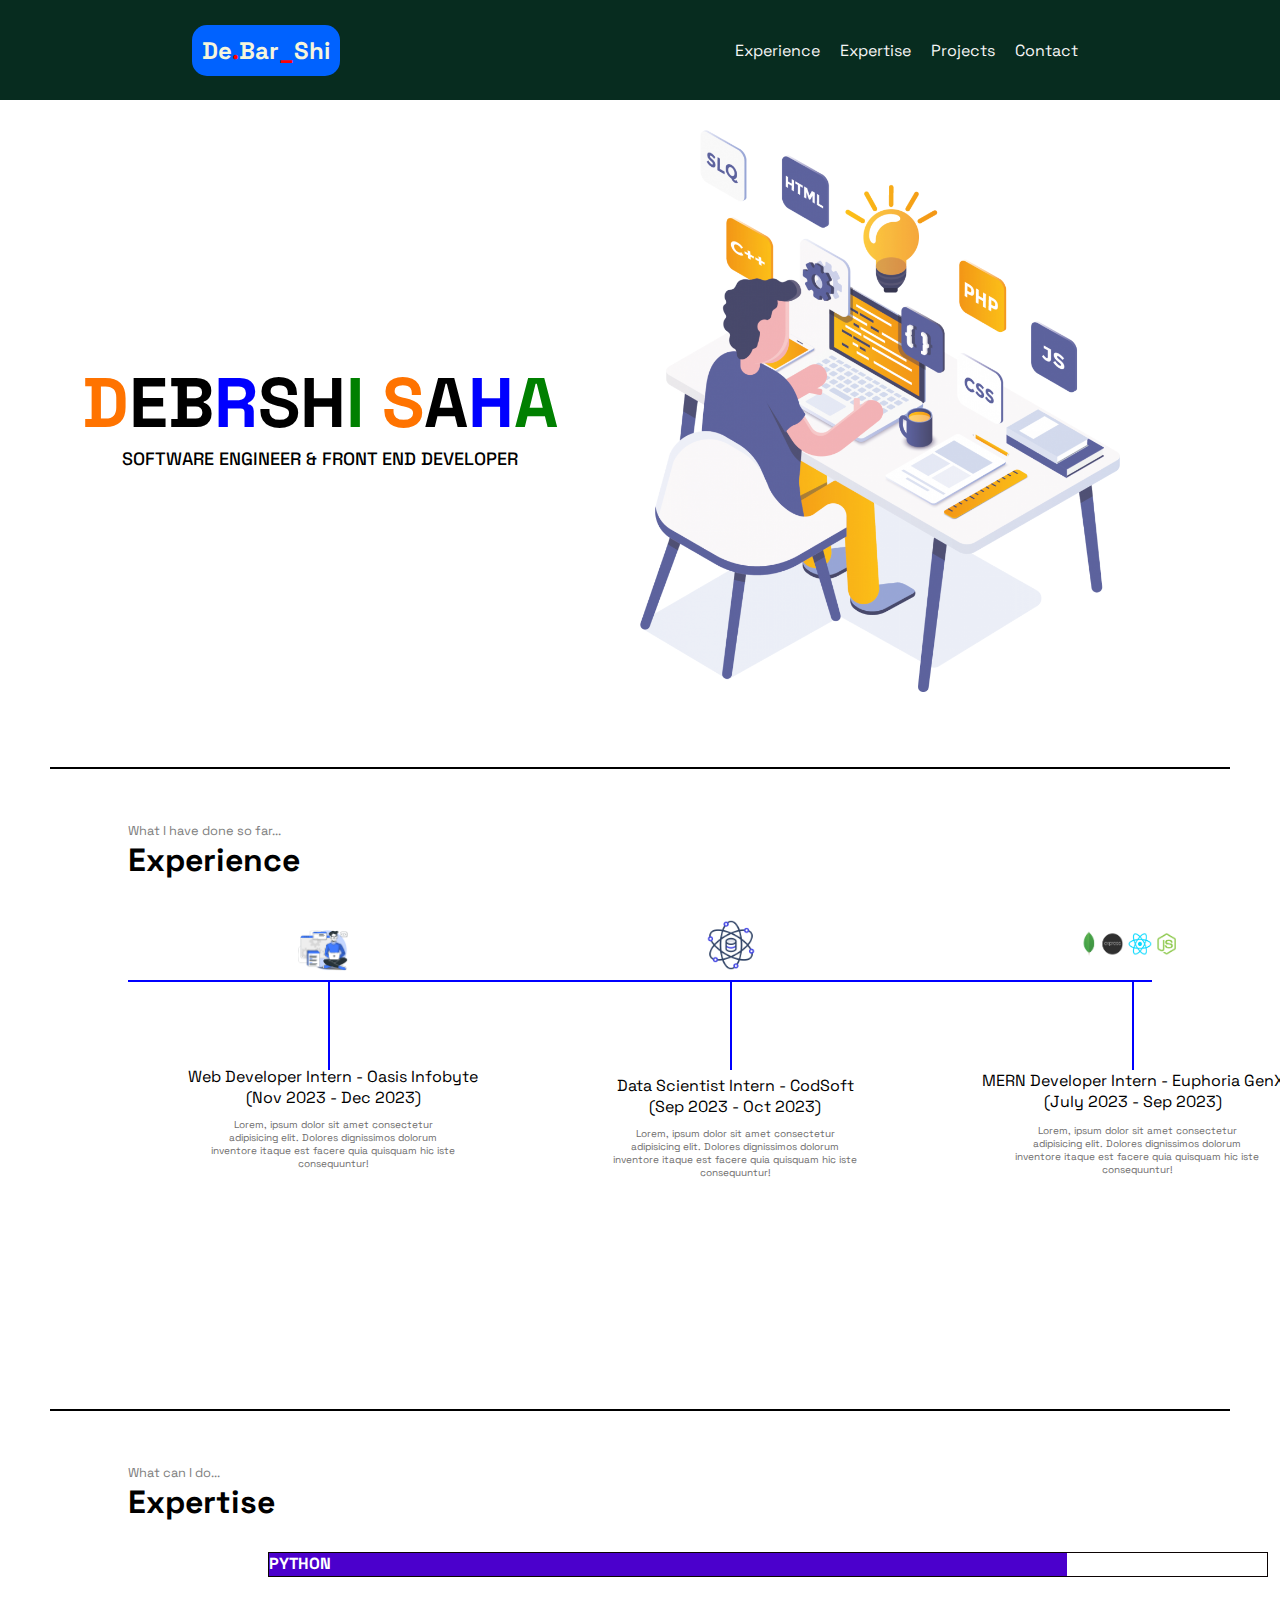
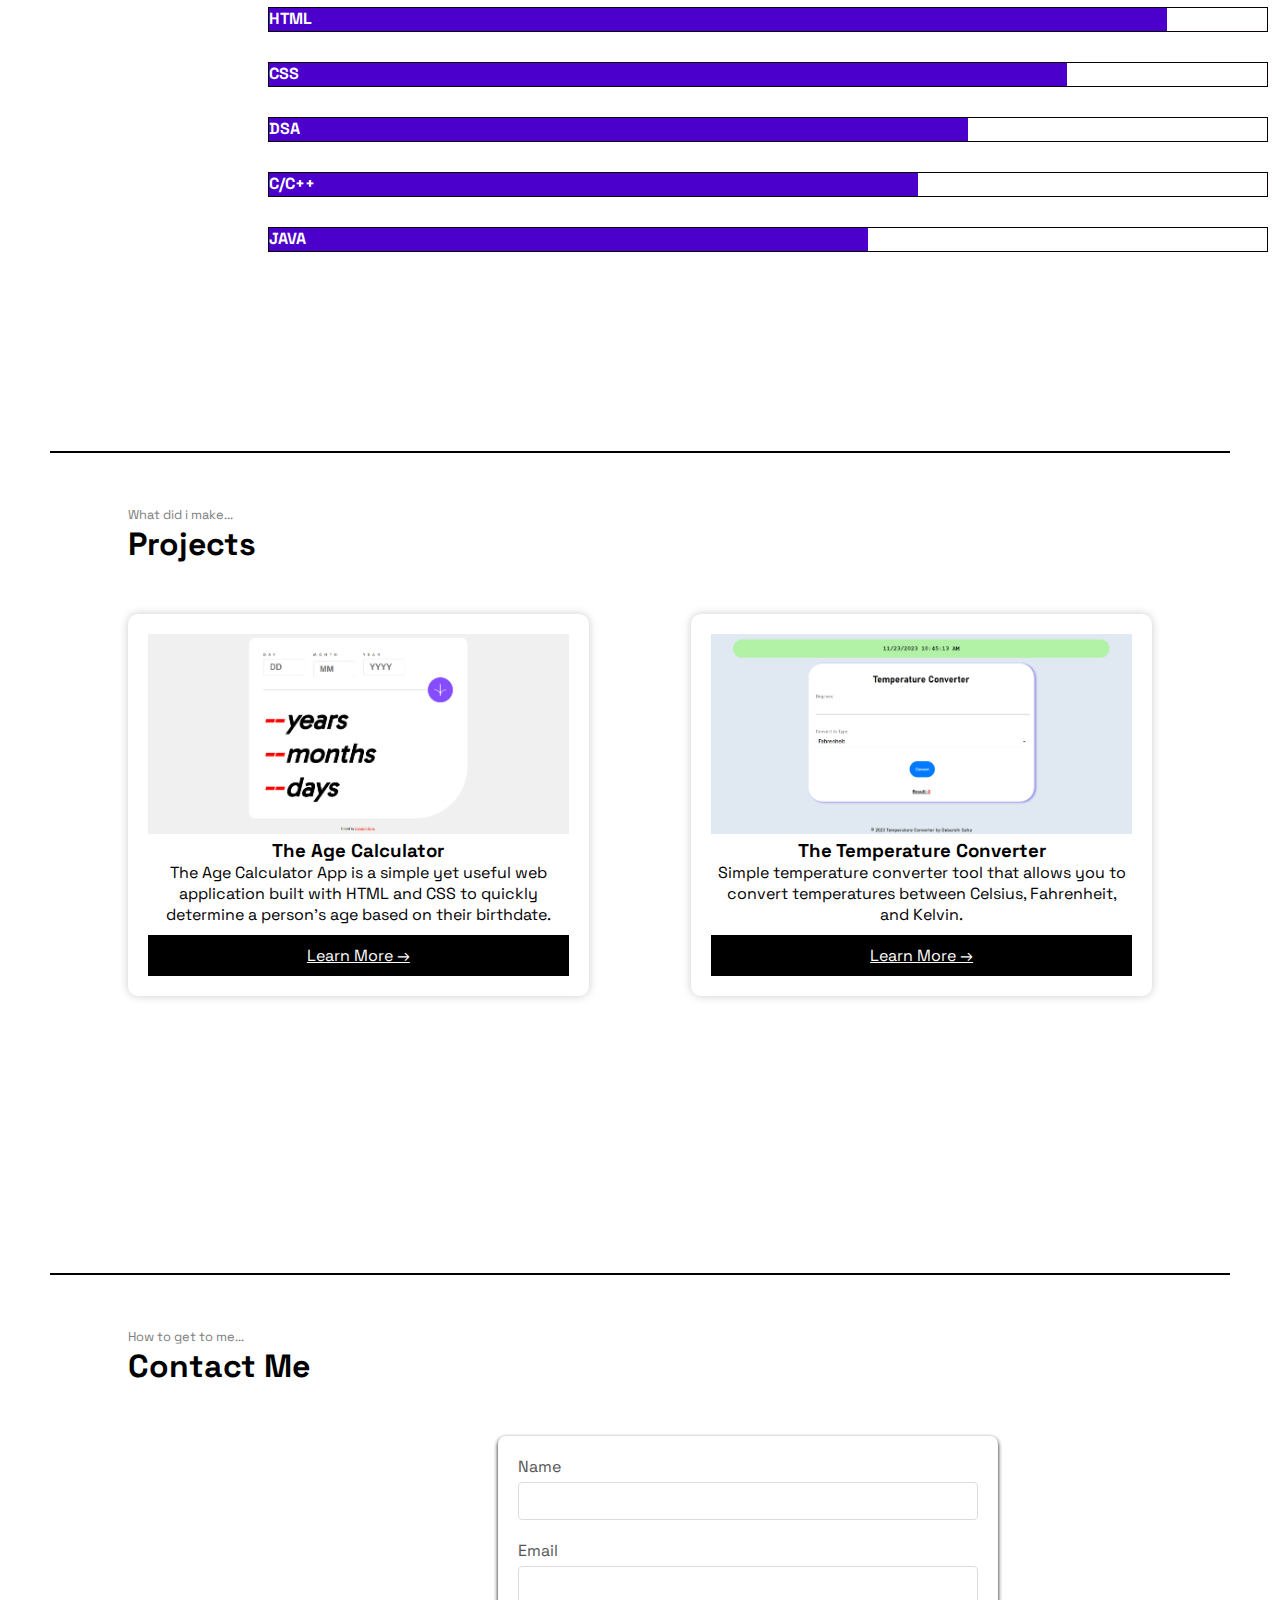
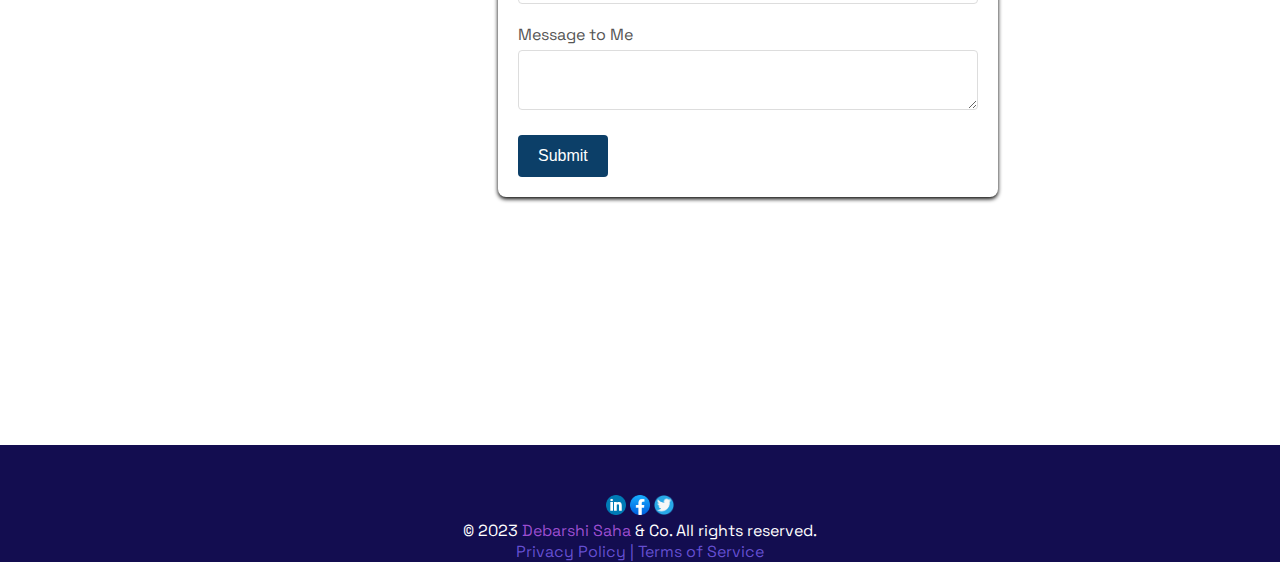
<file: Task 2/index.html>
<!DOCTYPE html>
<html lang="en">

    <head>
        <meta charset="UTF-8">
        <meta http-equiv="X-UA-Compatible" content="IE-edge">
        <meta name="viewport" content="width=device-width, initial-scale=1.0">
        <title>Debarshi Saha - Developer Portlofio</title>
        <link rel="stylesheet" href="styles/style1.css">
    </head>

    <body>
        <header>
            <nav>
                <div class="left">
                    <a href="#"><span
                            style="padding: 10px 10px; background-color: rgb(0, 98, 255); border-radius: 15px;">De<span
                                style=" color: red;">.</span>Bar<span style="color: red;">_</span>Shi</span></a>
                </div>
                <div class="right">
                    <ul>
                        <li><a href="#secondSection">Experience</a></li>
                        <li><a href="#thirdSection">Expertise</a></li>
                        <li><a href="#forthSection">Projects</a></li>
                        <li><a href="#fifthSection">Contact</a></li>
                    </ul>
                </div>
            </nav>
        </header>

        <main>
            <section class="firstSection">
                <div class="leftSection">
                    <span style="color: rgb(255, 115, 0);">D</span>EB<span style="color: blue;">R</span>SH<span
                        style="color: green">I</span>
                    <span style="color: rgb(255, 115, 0);">S</span>A<span style="color: blue;">H</span><span
                        style="color: green;">A</span></span>

                    <div class="tagline">SOFTWARE ENGINEER & FRONT END DEVELOPER</div>
                </div>

                <div class="rightSection">
                    <img src="images/bg.png" alt="">
                </div>
            </section>
            <hr>
            <section id="secondSection">
                <span class="text-Exp">What I have done so far...</span>
                <h1>Experience</h1>

                <div class="work-box">
                    <div class="verticalBox">
                        <img class="img1-top" src="images/dev1.png" alt="">
                        <div class="workTitle">
                            Web Developer Intern - Oasis Infobyte <br>(Nov 2023 - Dec 2023)
                        </div>
                        <div class="workDesc">
                            Lorem, ipsum dolor sit amet consectetur adipisicing elit. Dolores dignissimos dolorum
                            inventore itaque est facere quia quisquam hic iste consequuntur!
                        </div>
                    </div>
                    <div class="verticalBox">
                        <img class="img2-top" src="images/dev2.png" alt="">
                        <div class="workTitle">
                            Data Scientist Intern - CodSoft<br>(Sep 2023 - Oct 2023)
                        </div>
                        <div class="workDesc">
                            Lorem, ipsum dolor sit amet consectetur adipisicing elit. Dolores dignissimos dolorum
                            inventore itaque est facere quia quisquam hic iste consequuntur!
                        </div>
                    </div>
                    <div class="verticalBoxL">
                        <img class="img3-top" src="images/dev3.png" alt="">
                        <div class="workTitleL">
                            MERN Developer Intern - Euphoria GenX <br>(July 2023 - Sep 2023)
                        </div>
                        <div class="workDescL">
                            Lorem, ipsum dolor sit amet consectetur adipisicing elit. Dolores dignissimos dolorum
                            inventore itaque est facere quia quisquam hic iste consequuntur!
                        </div>
                    </div>
                </div>
            </section>
            <hr>
            <section id="thirdSection">
                <span class="text-Ept">What can I do...</span>
                <h1>Expertise</h1>

                <div class="details">
                    <div class="python">
                        <div class="progress">
                            <div class="progress-bar" id="progressBar">Python</div>
                        </div>

                        <script>
                            // Update the progress bar to 50%
                            var progressBar = document.getElementById('progressBar');
                            progressBar.style.width = '80%';
                        </script>
                    </div>
                    <div class="html">
                        <div class="progress">
                            <div class="progress-bar" id="progressBar5">HTML</div>
                        </div>

                        <script>
                            // Update the progress bar to 50%
                            var progressBar = document.getElementById('progressBar5');
                            progressBar.style.width = '90%';
                        </script>
                    </div>
                    <div class="css">
                        <div class="progress">
                            <div class="progress-bar" id="progressBar6">CSS</div>
                        </div>

                        <script>
                            // Update the progress bar to 50%
                            var progressBar = document.getElementById('progressBar6');
                            progressBar.style.width = '80%';
                        </script>
                    </div>

                    <div class="dsa">
                        <div class="progress">
                            <div class="progress-bar" id="progressBar4">DSA</div>
                        </div>

                        <script>
                            // Update the progress bar to 50%
                            var progressBar = document.getElementById('progressBar4');
                            progressBar.style.width = '70%';
                        </script>
                    </div>

                    <div class="cpp">
                        <div class="progress">
                            <div class="progress-bar" id="progressBar1">C/C++</div>
                        </div>

                        <script>
                            // Update the progress bar to 50%
                            var progressBar = document.getElementById('progressBar1');
                            progressBar.style.width = '65%';
                        </script>
                    </div>


                    <div class="java">
                        <div class="progress">
                            <div class="progress-bar" id="progressBar3">Java</div>
                        </div>

                        <script>
                            // Update the progress bar to 50%
                            var progressBar = document.getElementById('progressBar3');
                            progressBar.style.width = '60%';
                        </script>
                    </div>
                </div>


            </section>
            <hr>
            <section id="forthSection">
                <span class="text-Pgt">What did i make...</span>
                <h1>Projects</h1>
                <section class="pricing-table">
                    <div class="pricing-card">
                        <img src="images/Screenshot 2023-11-23 104559.png" alt="The Catalyzer">
                        <h3>The Age Calculator</h3>
                        <p>The Age Calculator App is a simple yet useful web application built with HTML and CSS to
                            quickly determine a person's age based on their birthdate.</p>
                        <a href="https://agecalculatords.netlify.app/">Learn More →</a>
                    </div>

                    <div class="pricing-card">
                        <img src="images/Screenshot 2023-11-23 104523.png" alt="The 400 Blows">
                        <h3>The Temperature Converter</h3>
                        <p>Simple temperature converter tool that allows you to convert temperatures between Celsius,
                            Fahrenheit, and Kelvin.</p>
                        <a href="https://tempconv-debarshi.netlify.app/">Learn More →</a>
                    </div>
                </section>

            </section>
            <hr>
            <section id="fifthSection">
                <span class="text-Cnt">How to get to me...</span>
                <h1>Contact Me</h1>
                <form action="" method="post"></form>
                <div class="form-container">
                    <form>
                        <div class="form-group">
                            <label for="name">Name</label>
                            <input type="text" id="name" name="name" required>
                        </div>
                        <div class="form-group">
                            <label for="email">Email</label>
                            <input type="email" id="email" name="email" required>
                        </div>
                        <div class="form-group">
                            <label for="message">Message to Me</label>
                            <textarea id="message" name="message" required></textarea>
                        </div>
                        <button type="submit">Submit</button>
                    </form>
                </div>
            </section>
        </main>

        <footer>
            <section class="footer">
                <div class="social">
                    <a href="#"><img src="images/lnkd.png" width="20" alt="LinkedIn" /></a>
                    <a href="#"><img src="images/fcbk.webp" width="20" alt="Facebook" /></a>
                    <a href="#"><img src="images/twtr.png" width="20" alt="Twitter" /></a>
                </div>
                <div class="legal">
                    <p>&copy; 2023 <span style="color: rgba(161, 81, 214, 0.995);">Debarshi Saha</span> & Co. All rights
                        reserved.</p>
                    <p><span style="color: rgba(103, 81, 214, 0.995);">Privacy Policy | Terms of Service</span></p>
                </div>
            </section>
        </footer>
    </body>

</html>
</file>
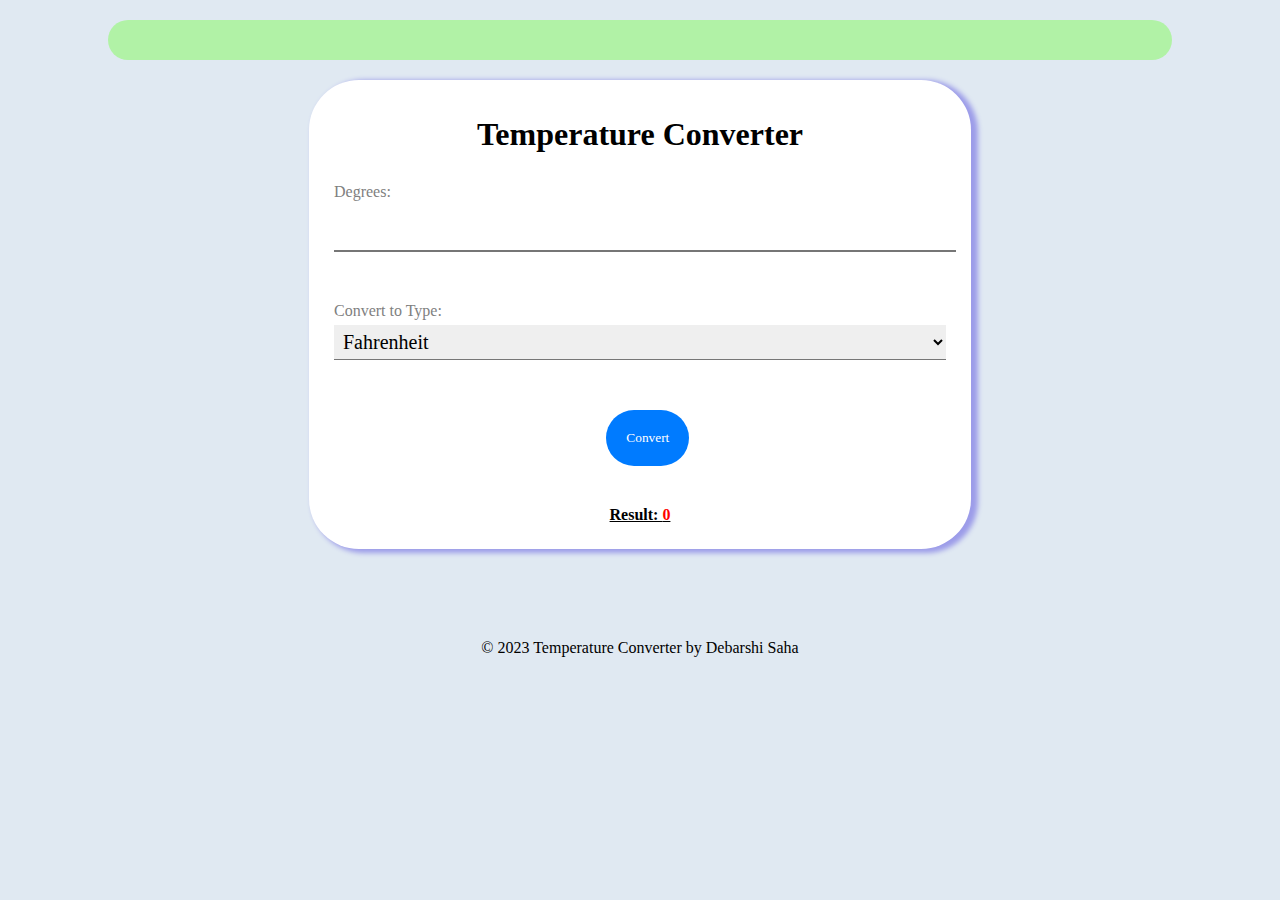
<file: Task 3/index.html>
<!DOCTYPE html>
<html lang="en">

<head>
    <meta charset="UTF-8" />
    <meta name="viewport" content="width=device-width, initial-scale=1.0" />
    <link rel="icon"  type="image/png" sizes="32x32" href="temp.png">
    <title>Temperature Converter</title>
    <link rel="stylesheet" href="style.css" />
</head>

<body>
    <p id="currentDateTime"></p>

    <script>
        // Function to display the current date and time
        function updateDateTime() {
            const now = new Date();
            const date = now.toLocaleDateString();
            const time = now.toLocaleTimeString();

            const dateTimeElement = document.getElementById("currentDateTime");
            dateTimeElement.textContent = ` ${date} ${time}`;
        }

        // Update the date and time every second
        setInterval(updateDateTime, 1000);
    </script>

    <div class="container">
        <h1>Temperature Converter</h1>
        <div class="form-group">
            <label for="degrees">Degrees:</label>
            <input type="number" id="degrees" name="degrees" value="" />
        </div>
        <div class="form-group">
            <label for="type">Convert to Type:</label>
            <select id="type" name="type">
                <option value="fahrenheit">Fahrenheit</option>
                <option value="celsius">Celsius</option>
            </select>
        </div>
        <div class="form-group">
            <button id="convert">Convert</button>
        </div>
        <div class="result">
            <p>Result: <span id="result-value">0</span></p>
        </div>
    </div>

    <script src="script.js"></script>

    <footer class="foot">
        <p>&copy; 2023 Temperature Converter by Debarshi Saha</p>
    </footer>
</body>

</html>
</file>
<file: Task 2/styles/style1.css>
@import url('https://fonts.googleapis.com/css2?family=Space+Grotesk:wght@400;600;700&display=swap');
* {
    margin: 0;
    padding: 0;
    box-sizing: border-box;
}

body {
    background: rgb(255, 255, 255);
    color: rgb(0, 0, 0);
    font-family: 'Space Grotesk', sans-serif;
}

nav {
    display: flex;
    justify-content: space-around;
    align-items: center;
    height: 100px;
    background: rgb(7, 44, 31);
}

nav ul {
    display: flex;
    justify-content: center;
}

nav ul li {
    list-style: none;
    margin: 0 10px;
}

nav ul li a {
    text-decoration: none;
    color: whitesmoke;
}

nav ul li a:hover {
    color: aqua;
    font-style: italic;
}

.left {
    font-size: 1.5rem;
    font-weight: bold;
}

.left a {
    text-decoration: none;
    color: beige;
}

.left a:hover {
    color: aqua;
    font-size: 1.8rem;
}

.firstSection {
    display: flex;
    /* flex-direction: column; */
    justify-content: space-around;
    margin: 30px 0;
    align-items: center;
}

.firstSection>div {
    width: 100%;
    margin-bottom: 20px;
}

.leftSection {
    font-size: 70px;
    font-weight: 900;
    text-align: center;
}

.tagline {
    font-size: 18px;
    text-align: center;
    font-weight: 500;
}

#element {
    color: purple;

}

.rightSection img {
    max-width: 100%;
    height: auto;
    width: 75%;
    margin: 0 auto;

}
#secondSection {
    max-width: 80vw;
    margin: auto;
    height: 60vh;
}

#thirdSection {
    max-width: 80vw;
    margin: auto;
    height: 60vh;
}

#forthSection {
    max-width: 80vw;
    margin: auto;
    height: 80vh;
}

#fifthSection {
    max-width: 80vw;
    margin: auto;
    height: 80vh;
}

main hr {
    border: 0;
    background: #000000;
    height: 2px;
    margin: 50px 50px;
}

#secondSection h1 {
    font-size: 2rem;
}

.text-Exp {
    font-size: 0.8rem;
    color: gray;
}

#thirdSection h1 {
    font-size: 2rem;
}

.text-Ept {
    font-size: 0.8rem;
    color: gray;
}

#forthSection h1 {
    font-size: 2rem;
}

.text-Pgt {
    font-size: 0.8rem;
    color: gray;
}

#fifthSection h1 {
    font-size: 2rem;
}

.text-Cnt {
    font-size: 0.8rem;
    color: gray;
}

#secondSection .work-box {
    background: blue;
    height: 2px;
    width: 80vw;
    margin: 100px 0;
    display: flex;
}

#secondSection .verticalBox {
    background: blue;
    height: 90px;
    width: 2px;
    margin: 0 200px;
}

#secondSection .verticalBoxL {
    background: blue;
    height: 90px;
    width: 2px;
    margin: 0 200px;
}

.img1-top {
    position: relative;
    width: 50px;
    top: -50px;
    left: -30px;
}

.img2-top {
    position: relative;
    width: 50px;
    top: -60px;
    left: -24px;
}

.img3-top {
    position: relative;
    width: 100px;
    top: -50px;
    left: -56px;
}

.workTitle {
    position: relative;
    top: 40px;
    width: 350px;
    left: -170px;
    text-align: center;
}

.workDesc {
    position: relative;
    top: 50px;
    width: 250px;
    left: -120px;
    font-size: 10px;
    text-align: center;
    color: rgb(111, 109, 109);
}

.workTitleL {
    position: relative;
    top: 58px;
    width: 350px;
    left: -174px;
    text-align: center;
}

.workDescL {
    position: relative;
    top: 70px;
    width: 250px;
    left: -120px;
    font-size: 10px;
    text-align: center;
    color: rgb(111, 109, 109);
}

.details {
    position: relative;
    width: 250px;
    left: 140px;
    text-align: center;
    color: rgb(255, 255, 255);
    font-weight: 900;
    text-transform: uppercase;
}

.progress {
    margin-top: 30px;
    position: relative;
    width: 1000px;
    height: 25px;
    border: 1px solid #0b0303;
    margin-bottom: 20px;
    text-align: left;
    background-color: rgb(255, 255, 255);
}

/* Progress bar */
.progress-bar {

    width: 0%;
    height: 100%;
    background-color: rgb(75, 0, 204);
}

.pricing-table {
    display: flex;
    justify-content: space-between;
    flex-wrap: wrap;
   
}

.pricing-card {
    width: 45%;
    margin: 10px 0;
    margin-top: 50px;
    padding: 20px;
    background-color: white;
    box-shadow: 0 0 10px rgba(0, 0, 0, 0.2);
    border-radius: 10px;
}

.pricing-card img {
    width: 100%;
    height: 200px;
    object-fit: cover;
}

.pricing-card h3 {
    text-align: center;
    margin-top: 0;
}

.pricing-card p {
    text-align: center;
}

.pricing-card a {
    display: block;
    text-align: center;
    margin-top: 10px;
    color: white;
    background-color: black;
    padding: 10px 20px;
}

.form-container {
    background-color: #ffffff;
    border-radius: 8px;
    box-shadow: 0 2px 4px rgba(2, 2, 0, 2);
    padding: 20px;
    margin: 370px;
    width: 500px;
    margin-top: 50px;
}

.form-group {
    margin-bottom: 20px;
}

label {
    font-size: 1rem;
    color: #555555;
    display: block;
    margin-bottom: 5px;
}

input,
textarea {
    width: 100%;
    padding: 10px;
    border: 1px solid #dddddd;
    border-radius: 4px;
    box-sizing: border-box;
    font-size: 14px;
}

textarea {
    resize: vertical;
    height: 60px;
}

button {
    background-color: #0c3f68;
    align-items: center;
    color: #ffffff;
    border: none;
    padding: 12px 20px;
    border-radius: 4px;
    cursor: pointer;
    font-size: 1rem;
}

.footer {
    color: white;
    text-align: center;
    padding-top: 50px;
    background:#130d50;
}

/* Responsive Margin for Main HR */
@media screen and (max-width: 768px) {
    nav {
        flex-direction: column;
        text-align: center;
    }
    
    nav ul {
        margin-top: 10px;
    }
    
    .left {
        text-align: center;
        margin-top: 10px;
    }

    .firstSection>div {
        width: 100%;
    }

    .workTitle,
    .workDesc,
    .workTitleL,
    .workDescL,
    .details,
    .progress,
    .progress-bar {
        width: 100%;
        text-align: center;
    }

    .workTitle,
    .workTitleL {
        left: 0;
        margin: 0 auto;
    }

    .workDesc,
    .workDescL {
        left: 0;
        margin: 0 auto;
        width: 100%;
    }
    
    .img1-top,
    .img2-top,
    .img3-top,
    .workTitle,
    .workDesc,
    .workTitleL,
    .workDescL,
    .details,
    .progress,
    .progress-bar,
    .pricing-card img,
    .form-container {
        width: 100%;
    }

    .form-container {
        margin-inline: 10px;
    }
}
</file>
<file: Task 3/style.css>
body {
    font-family: Bahnschrift;
    background-color: rgb(224, 233, 242);
}

#currentDateTime {
    font-family: 'Courier New', Courier, monospace;
    font-size: 20px;
    font-weight: bold;
    text-align: center;
    margin: 20px;
    padding: 20px 20px;
    border-radius: 100px;
    background-color: rgb(177, 242, 166);
    margin-inline: 100px;
}

.container {
    width: 500px;
    margin: 0 auto;
    padding: 15px;
    box-shadow: 5px 2px 5px 2px rgb(156, 156, 233);
    border-radius: 50px;
    background-color: white;
}

h1 {
    text-align: center;
    margin-bottom: 20px;
}

.form-group {
    margin-bottom: 10px;
    padding: 10px;
}

label {
    display: flex;
    margin-bottom: 5px;
    color: gray;
}

input,
select {
    width: 100%;
    padding: 5px;
    margin-bottom: 20px;
    border-top: 0cm;
    border-left: 0cm;
    border-right: 0cm;
    /* border-bottom: 0cm; */
    font-family: gabarito;
    color: black;
    font-size: 30px;
}

select {
    font-size: 20px;
    display: flex;
    width: 100%;
    padding: 5px;
    border-top: 2px;
    border-left: 2px;
    border-right: 2px;
    font-family: gabarito;
    color: black;
}

button {
    padding: 10px 100px;
    border: none;
    border-radius: 30px;
    padding-inline: 20px;
    padding-block: 20px;
    cursor: pointer;
    font-family: Gabarito;
    margin-inline: 44.5%;
    background-color: #007bff;
    color: white;
}

.result {
    margin-top: 20px;
    text-align: center;
    /* border: 2px solid;
    border-radius: 50px;
    border-style:groove; */
    padding: 10px 10px;
    text-decoration: underline;
}

.result p {
    margin: 0;
    font-weight: bold;
}

#result-value {
    color: red;
}

.foot {
    text-align: center;
    margin-top: 90px;
}

/* For screens larger than 768px (e.g., desktops) */
@media (min-width: 768px) {
    .container {
        width: 50%;
        margin: 0 auto;
    }

    .form-group {
        margin-bottom: 10px;
    }

    .result {
        margin-top: 20px;
    }
}

/* For screens smaller than 768px (e.g., tablets and smartphones) */
@media (max-width: 768px) {
    .container {
        width: 70%;
    }

    button {
        width: 100%;
        margin-inline: 0;
    }

    .form-group {
        display: flex;
        flex-direction: column;
        margin-bottom: 10px;
    }

    .form-group label {
        margin-bottom: 5px;
    }

    .result {
        margin-top: 10px;
    }
}
</file>
